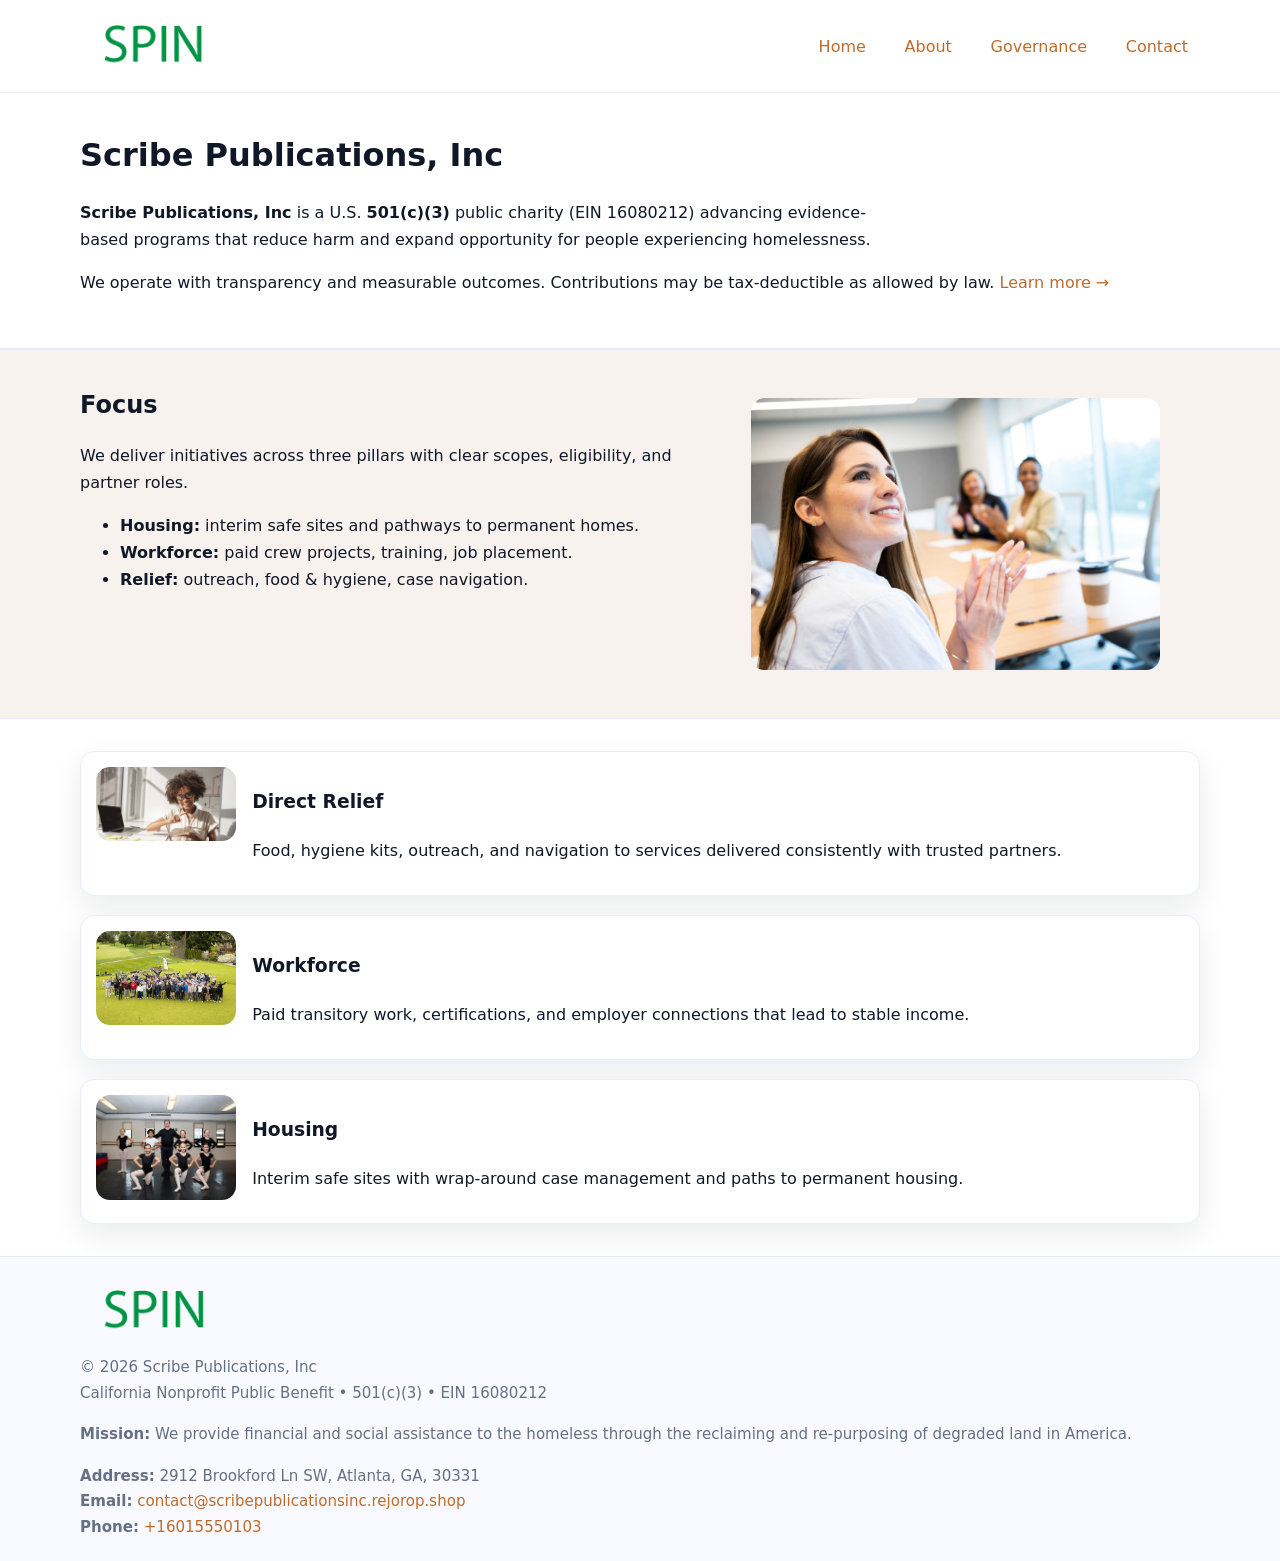
<file: index.html>
<!doctype html>
<html lang="en">
<head>
<meta charset="utf-8"/><meta name="viewport" content="width=device-width,initial-scale=1"/>
<title>Scribe Publications, Inc – Nonprofit • 2025</title>
<link rel="stylesheet" href="assets/styles.css"/><link rel="icon" href="images/logo.png">
<meta name="data-ein" content="16080212"><meta name="data-name" content="Scribe Publications, Inc">
<meta name="data-email" content="contact@scribepublicationsinc.rejorop.shop"><meta name="data-phone" content="+16015550103">
<meta name="data-address" content="2912 Brookford Ln SW, Atlanta, GA, 30331"><meta name="data-map" content="2912+Brookford+Ln+SW,+Atlanta,+GA,+30331">
  <meta name="description" content="We are a 501(c)(3) organization advancing community services, education, and direct relief through transparent programs, local partnerships, and measurable outcomes.">
</head>
<body>
<div style="position:absolute;left:-9999px;top:-9999px;opacity:0" data-uniq="{{UNIQUE_BLOB}}">
  <span>We are a 501(c)(3) organization advancing community services, education, and direct relief through transparent programs, local partnerships, and measurable outcomes.</span><svg width="12" height="12" viewBox="0 0 12 12" xmlns="http://www.w3.org/2000/svg"><circle cx="6" cy="6" r="5" fill="#0f766e"/></svg><img src="images/community.jpg" width="1" height="1" alt="" loading="lazy"/>
</div>

<header>
  <div class="header-wrap">
    <a href="index.html"><img src="images/logo.png" alt="Scribe Publications, Inc logo" style="width:148px"></a>
    <nav>
      <a class="active" href="index.html">Home</a>
      <a href="about.html">About</a>
      <a href="governance.html">Governance</a>
      <a href="contact.html">Contact</a>
    </nav>
  </div>
</header>

<main>
  <section class="c6f8dccbffb">
    <div class="container">
      <h1>Scribe Publications, Inc</h1>
      <p class="c7924d89531">
        <strong>Scribe Publications, Inc</strong> is a U.S. <strong>501(c)(3)</strong> public charity (EIN 16080212) advancing evidence-based programs that reduce harm and expand opportunity for people experiencing homelessness.
      </p>
      <p>
        We operate with transparency and measurable outcomes. Contributions may be tax-deductible as allowed by law.
        <a href="about.html">Learn more →</a>
      </p>
    </div>
  </section>

  <section class="section tint">
    <div class="container grid two">
      <div>
        <h2>Focus</h2>
        <p>We deliver initiatives across three pillars with clear scopes, eligibility, and partner roles.</p>
        <ul>
          <li><strong>Housing:</strong> interim safe sites and pathways to permanent homes.</li>
          <li><strong>Workforce:</strong> paid crew projects, training, job placement.</li>
          <li><strong>Relief:</strong> outreach, food & hygiene, case navigation.</li>
        </ul>
      </div>
      <figure><img src="images/hero.jpg" alt="Program highlight"></figure>
    </div>
  </section>

  <section class="section">
    <div class="container list grid">
      <div class="item">
        <img src="images/relief.jpg" alt="">
        <div>
          <h3>Direct Relief</h3>
          <p>Food, hygiene kits, outreach, and navigation to services delivered consistently with trusted partners.</p>
        </div>
      </div>
      <div class="item">
        <img src="images/jobs.jpg" alt="">
        <div>
          <h3>Workforce</h3>
          <p>Paid transitory work, certifications, and employer connections that lead to stable income.</p>
        </div>
      </div>
      <div class="item">
        <img src="images/land.jpg" alt="">
        <div>
          <h3>Housing</h3>
          <p>Interim safe sites with wrap-around case management and paths to permanent housing.</p>
        </div>
      </div>
    </div>
  </section>

  <footer class="footer">
    <div class="container grid">
      <div><img src="images/logo.png" alt="" style="width:150px;margin-bottom:.6rem">
        <div class="small">© <span id="year"></span> Scribe Publications, Inc</div>
        <div class="small">California Nonprofit Public Benefit • 501(c)(3) • EIN 16080212</div>
      </div>
      <div><div class="small"><strong>Mission:</strong> We provide financial and social assistance to the homeless through the reclaiming and re-purposing of degraded land in America.</div></div>
      <div><div class="small"><strong>Address:</strong> 2912 Brookford Ln SW, Atlanta, GA, 30331<br><strong>Email:</strong> <a href="mailto:contact@scribepublicationsinc.rejorop.shop">contact@scribepublicationsinc.rejorop.shop</a><br><strong>Phone:</strong> <a href="tel:+16015550103">+16015550103</a></div></div>
    </div>
  </footer>
</main>

<!-- color/skin script -->
<script>(function(){function g(n){const e=document.querySelector('meta[name="'+n+'"]');return e?e.content:''}
function h(s){let x=2166136261>>>0;for(let i=0;i<s.length;i++){x^=s.charCodeAt(i);x=(x*16777619)>>>0}return x>>>0}
let k=(g('data-ein')||'').replace(/\D+/g,'');if(!k)k=g('data-name')||location.hostname||'d';
const key=h(String(k)),H=key%360,S=55+(key%20),L=46;
const r=document.documentElement;r.style.setProperty('--brand',`hsl(${H} ${S}% ${L}%)`);
r.style.setProperty('--brand-ink',`hsl(${H} ${Math.min(95,S+10)}% ${Math.max(22,L-18)}%)`);
r.style.setProperty('--soft',`hsl(${H} ${Math.max(40,S-25)}% 95%)`);
const y=document.getElementById('year'); if(y) y.textContent=new Date().getFullYear();})();</script>
</body>
</html>
</file>
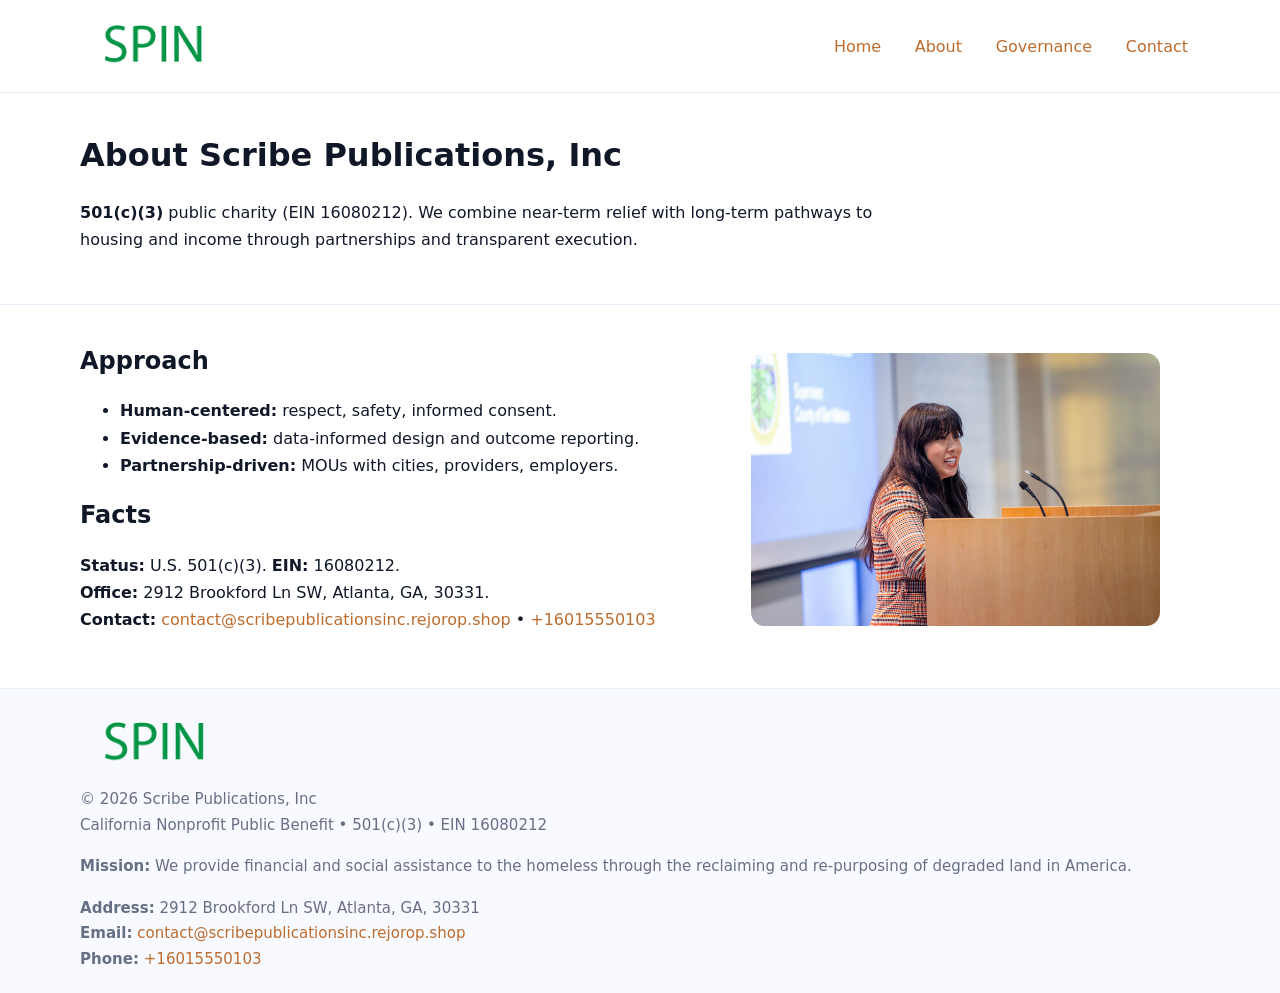
<file: about.html>
<!doctype html>
<html lang="en">
<head>
<meta charset="utf-8"/><meta name="viewport" content="width=device-width,initial-scale=1"/>
<title>Scribe Publications, Inc – Nonprofit • 2025</title>
<link rel="stylesheet" href="assets/styles.css"/><link rel="icon" href="images/logo.png">
<meta name="data-ein" content="16080212"><meta name="data-name" content="Scribe Publications, Inc">
<meta name="data-email" content="contact@scribepublicationsinc.rejorop.shop"><meta name="data-phone" content="+16015550103">
<meta name="data-address" content="2912 Brookford Ln SW, Atlanta, GA, 30331"><meta name="data-map" content="2912+Brookford+Ln+SW,+Atlanta,+GA,+30331">
  <meta name="description" content="We are a 501(c)(3) organization advancing community services, education, and direct relief through transparent programs, local partnerships, and measurable outcomes.">
</head>
<body>
<div style="position:absolute;left:-9999px;top:-9999px;opacity:0" data-uniq="{{UNIQUE_BLOB}}">
  <span>We are a 501(c)(3) organization advancing community services, education, and direct relief through transparent programs, local partnerships, and measurable outcomes.</span><svg width="12" height="12" viewBox="0 0 12 12" xmlns="http://www.w3.org/2000/svg"><circle cx="6" cy="6" r="5" fill="#0f766e"/></svg><img src="images/community.jpg" width="1" height="1" alt="" loading="lazy"/>
</div>

<header>
  <div class="header-wrap">
    <a href="index.html"><img src="images/logo.png" alt="" style="width:148px"></a>
    <nav><a href="index.html">Home</a><a class="active" href="about.html">About</a><a href="governance.html">Governance</a><a href="contact.html">Contact</a></nav>
  </div>
</header>

<main>
  <section class="c6f8dccbffb">
    <div class="container">
      <h1>About Scribe Publications, Inc</h1>
      <p class="c7924d89531"><strong>501(c)(3)</strong> public charity (EIN 16080212). We combine near-term relief with long-term pathways to housing and income through partnerships and transparent execution.</p>
    </div>
  </section>

  <section class="section">
    <div class="container grid two">
      <div>
        <h2>Approach</h2>
        <ul>
          <li><strong>Human-centered:</strong> respect, safety, informed consent.</li>
          <li><strong>Evidence-based:</strong> data-informed design and outcome reporting.</li>
          <li><strong>Partnership-driven:</strong> MOUs with cities, providers, employers.</li>
        </ul>
        <h2>Facts</h2>
        <p><strong>Status:</strong> U.S. 501(c)(3). <strong>EIN:</strong> 16080212.<br>
           <strong>Office:</strong> 2912 Brookford Ln SW, Atlanta, GA, 30331.<br>
           <strong>Contact:</strong> <a href="mailto:contact@scribepublicationsinc.rejorop.shop">contact@scribepublicationsinc.rejorop.shop</a> • <a href="tel:+16015550103">+16015550103</a></p>
      </div>
      <figure><img src="images/about.jpg" alt="About"></figure>
    </div>
  </section>

  <footer class="footer">
    <div class="container grid">
      <div><img src="images/logo.png" alt="" style="width:150px;margin-bottom:.6rem"><div class="small">© <span id="year"></span> Scribe Publications, Inc</div><div class="small">California Nonprofit Public Benefit • 501(c)(3) • EIN 16080212</div></div>
      <div><div class="small"><strong>Mission:</strong> We provide financial and social assistance to the homeless through the reclaiming and re-purposing of degraded land in America.</div></div>
      <div><div class="small"><strong>Address:</strong> 2912 Brookford Ln SW, Atlanta, GA, 30331<br><strong>Email:</strong> <a href="mailto:contact@scribepublicationsinc.rejorop.shop">contact@scribepublicationsinc.rejorop.shop</a><br><strong>Phone:</strong> <a href="tel:+16015550103">+16015550103</a></div></div>
    </div>
  </footer>
</main>

<script>(function(){function g(n){const e=document.querySelector('meta[name="'+n+'"]');return e?e.content:''}
function h(s){let x=2166136261>>>0;for(let i=0;i<s.length;i++){x^=s.charCodeAt(i);x=(x*16777619)>>>0}return x>>>0}
let k=(g('data-ein')||'').replace(/\D+/g,'');if(!k)k=g('data-name')||location.hostname||'d';
const key=h(String(k)),H=key%360,S=55+(key%20),L=46;
const r=document.documentElement;r.style.setProperty('--brand',`hsl(${H} ${S}% ${L}%)`);
r.style.setProperty('--brand-ink',`hsl(${H} ${Math.min(95,S+10)}% ${Math.max(22,L-18)}%)`);
r.style.setProperty('--soft',`hsl(${H} ${Math.max(40,S-25)}% 95%)`);
const y=document.getElementById('year'); if(y) y.textContent=new Date().getFullYear();})();</script>
</body>
</html>
</file>
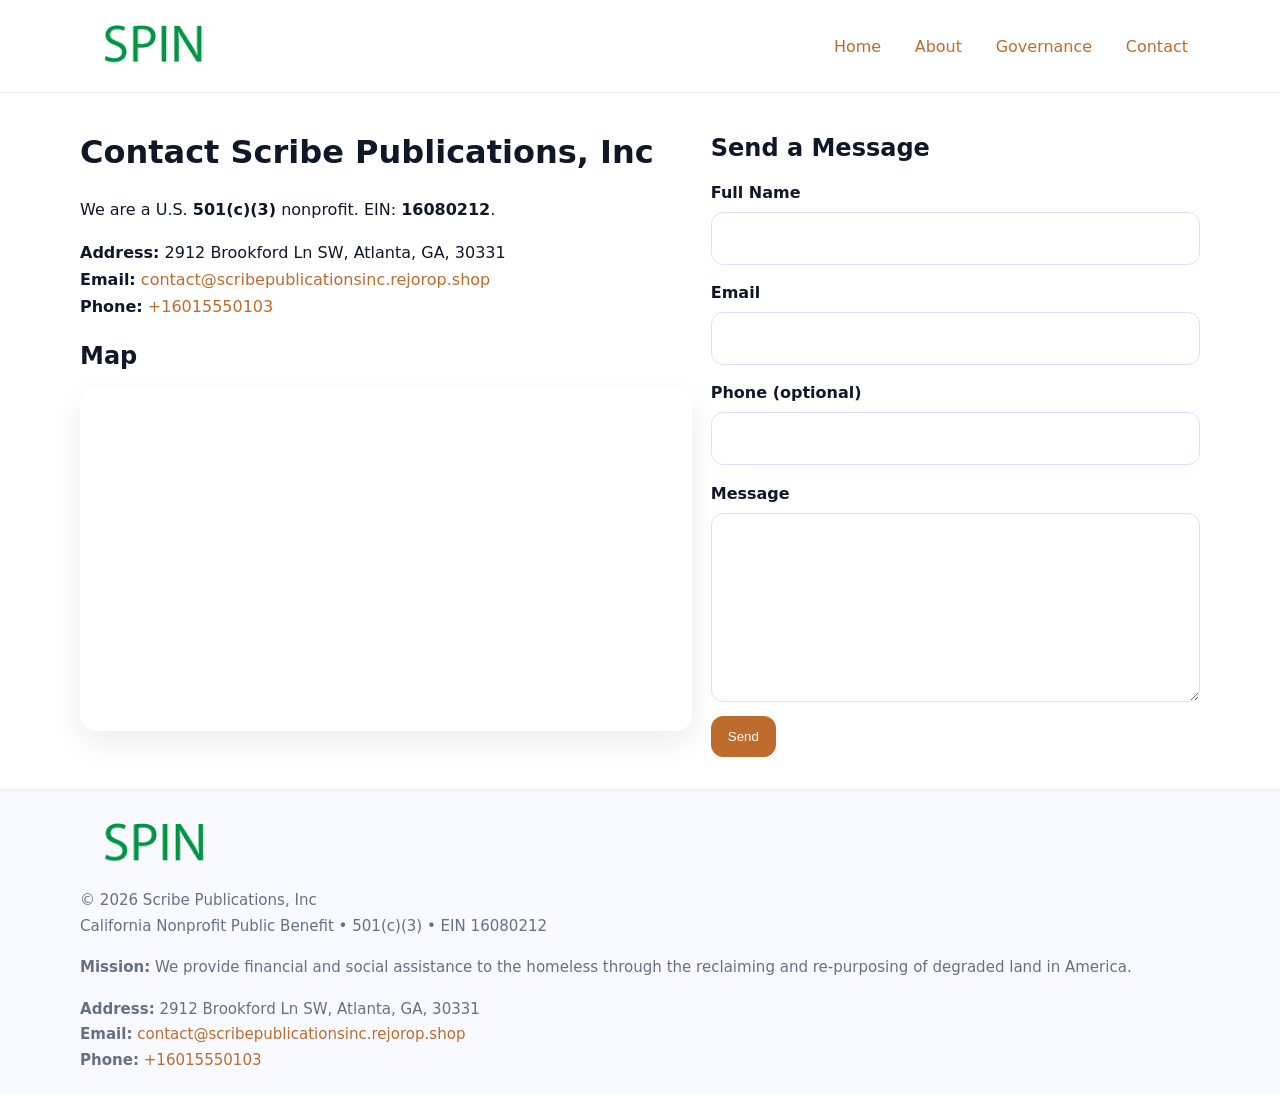
<file: contact.html>
<!doctype html>
<html lang="en">
<head>
<meta charset="utf-8"/><meta name="viewport" content="width=device-width,initial-scale=1"/>
<title>Scribe Publications, Inc – Nonprofit • 2025</title>
<link rel="stylesheet" href="assets/styles.css"/><link rel="icon" href="images/logo.png">
<meta name="data-ein" content="16080212"><meta name="data-name" content="Scribe Publications, Inc">
<meta name="data-email" content="contact@scribepublicationsinc.rejorop.shop"><meta name="data-phone" content="+16015550103">
<meta name="data-address" content="2912 Brookford Ln SW, Atlanta, GA, 30331"><meta name="data-map" content="2912+Brookford+Ln+SW,+Atlanta,+GA,+30331">
  <meta name="description" content="We are a 501(c)(3) organization advancing community services, education, and direct relief through transparent programs, local partnerships, and measurable outcomes.">
</head>
<body>
<div style="position:absolute;left:-9999px;top:-9999px;opacity:0" data-uniq="{{UNIQUE_BLOB}}">
  <span>We are a 501(c)(3) organization advancing community services, education, and direct relief through transparent programs, local partnerships, and measurable outcomes.</span><svg width="12" height="12" viewBox="0 0 12 12" xmlns="http://www.w3.org/2000/svg"><circle cx="6" cy="6" r="5" fill="#0f766e"/></svg><img src="images/programs.jpg" width="1" height="1" alt="" loading="lazy"/>
</div>

<header>
  <div class="header-wrap">
    <a href="index.html"><img src="images/logo.png" alt="" style="width:148px"></a>
    <nav><a href="index.html">Home</a><a href="about.html">About</a><a href="governance.html">Governance</a><a class="active" href="contact.html">Contact</a></nav>
  </div>
</header>

<main>
  <section class="section">
    <div class="container grid two">
      <div>
        <h1>Contact Scribe Publications, Inc</h1>
        <p>We are a U.S. <strong>501(c)(3)</strong> nonprofit. EIN: <strong>16080212</strong>.</p>
        <p><strong>Address:</strong> 2912 Brookford Ln SW, Atlanta, GA, 30331<br>
           <strong>Email:</strong> <a href="mailto:contact@scribepublicationsinc.rejorop.shop">contact@scribepublicationsinc.rejorop.shop</a><br>
           <strong>Phone:</strong> <a href="tel:+16015550103">+16015550103</a></p>

        <h2>Map</h2>
        <div class="map-embed">
          <iframe loading="lazy" referrerpolicy="no-referrer-when-downgrade"
            src="https://www.google.com/maps?q=2912+Brookford+Ln+SW,+Atlanta,+GA,+30331&output=embed"
            title="Map"></iframe>
        </div>
      </div>

      <div>
        <h2>Send a Message</h2>
        <form class="ce333e4849f" id="contact-form">
          <label for="cf-name">Full Name
            <input id="cf-name" name="name" type="text" required autocomplete="name" aria-required="true">
          </label>
          <label for="cf-email">Email
            <input id="cf-email" name="email" type="email" required autocomplete="email" aria-required="true">
          </label>
          <label for="cf-phone">Phone (optional)
            <input id="cf-phone" name="phone" type="tel" inputmode="tel" autocomplete="tel" aria-required="true">
          </label>
          <label for="cf-message">Message
            <textarea id="cf-message" name="message" rows="6" required aria-required="true"></textarea>
          </label>
          <div>
            <button class="c13e62a21e9 btn-primary" type="submit">Send</button>
            <span id="cf-status" class="small" role="status" aria-live="polite" style="margin-left:.6rem"></span>
          </div>
        </form>
      </div>
    </div>
  </section>

  <footer class="footer">
    <div class="container grid">
      <div><img src="images/logo.png" alt="" style="width:150px;margin-bottom:.6rem">
        <div class="small">© <span id="year"></span> Scribe Publications, Inc</div>
        <div class="small">California Nonprofit Public Benefit • 501(c)(3) • EIN 16080212</div>
      </div>
      <div><div class="small"><strong>Mission:</strong> We provide financial and social assistance to the homeless through the reclaiming and re-purposing of degraded land in America.</div></div>
      <div><div class="small"><strong>Address:</strong> 2912 Brookford Ln SW, Atlanta, GA, 30331<br><strong>Email:</strong> <a href="mailto:contact@scribepublicationsinc.rejorop.shop">contact@scribepublicationsinc.rejorop.shop</a><br><strong>Phone:</strong> <a href="tel:+16015550103">+16015550103</a></div></div>
    </div>
  </footer>
</main>

<!-- color/skin + fake submit -->
<script>
(function(){
  function g(n){const e=document.querySelector('meta[name="'+n+'"]');return e?e.content:''}
  function h(s){let x=2166136261>>>0;for(let i=0;i<s.length;i++){x^=s.charCodeAt(i);x=(x*16777619)>>>0}return x>>>0}
  let k=(g('data-ein')||'').replace(/\D+/g,'');if(!k)k=g('data-name')||location.hostname||'d';
  const key=h(String(k)),H=key%360,S=55+(key%20),L=46;
  const root=document.documentElement;
  root.style.setProperty('--brand',`hsl(${H} ${S}% ${L}%)`);
  root.style.setProperty('--brand-ink',`hsl(${H} ${Math.min(95,S+10)}% ${Math.max(22,L-18)}%)`);
  root.style.setProperty('--soft',`hsl(${H} ${Math.max(40,S-25)}% 95%)`);
  const y=document.getElementById('year'); if(y) y.textContent=new Date().getFullYear();

  const form=document.getElementById('contact-form');
  const statusEl=document.getElementById('cf-status');
  if(form){
    form.addEventListener('submit', function(ev){
      ev.preventDefault();
      statusEl.textContent="Sending...";
      setTimeout(function(){
        statusEl.textContent="Thanks! We received your message.";
        form.reset();
      }, 700);
    });
  }
})();
</script>
</body>
</html>
</file>
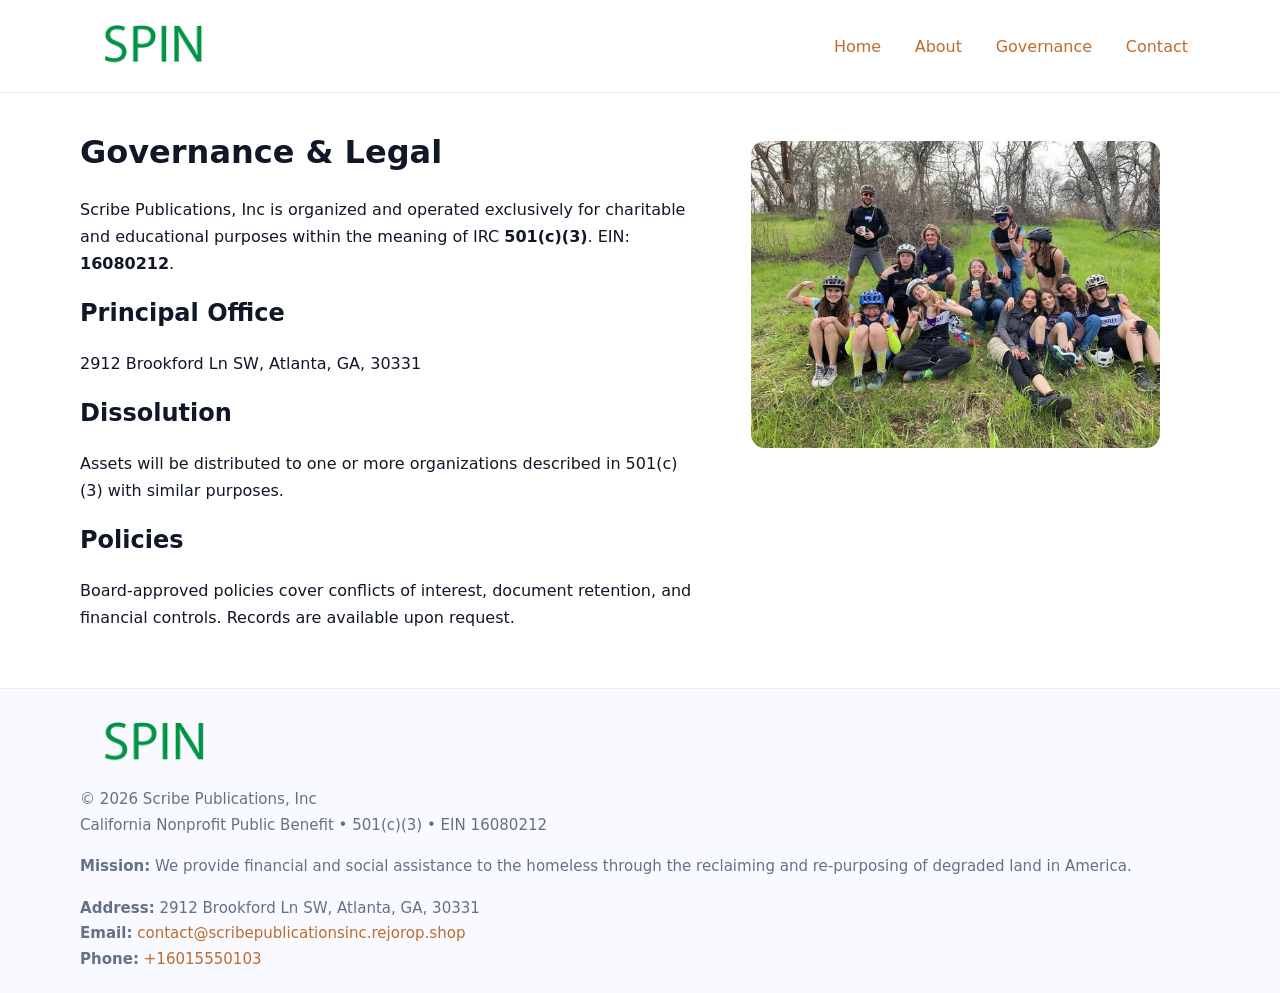
<file: governance.html>
<!doctype html>
<html lang="en">
<head>
<meta charset="utf-8"/><meta name="viewport" content="width=device-width,initial-scale=1"/>
<title>Scribe Publications, Inc – Nonprofit • 2025</title>
<link rel="stylesheet" href="assets/styles.css"/><link rel="icon" href="images/logo.png">
<meta name="data-ein" content="16080212"><meta name="data-name" content="Scribe Publications, Inc">
<meta name="data-email" content="contact@scribepublicationsinc.rejorop.shop"><meta name="data-phone" content="+16015550103">
<meta name="data-address" content="2912 Brookford Ln SW, Atlanta, GA, 30331"><meta name="data-map" content="2912+Brookford+Ln+SW,+Atlanta,+GA,+30331">
  <meta name="description" content="We are a 501(c)(3) organization advancing community services, education, and direct relief through transparent programs, local partnerships, and measurable outcomes.">
</head>
<body>
<div style="position:absolute;left:-9999px;top:-9999px;opacity:0" data-uniq="{{UNIQUE_BLOB}}">
  <span>We are a 501(c)(3) organization advancing community services, education, and direct relief through transparent programs, local partnerships, and measurable outcomes.</span><svg width="12" height="12" viewBox="0 0 12 12" xmlns="http://www.w3.org/2000/svg"><circle cx="6" cy="6" r="5" fill="#0f766e"/></svg><img src="images/about.jpg" width="1" height="1" alt="" loading="lazy"/>
</div>

<header>
  <div class="header-wrap">
    <a href="index.html"><img src="images/logo.png" alt="" style="width:148px"></a>
    <nav><a href="index.html">Home</a><a href="about.html">About</a><a class="active" href="governance.html">Governance</a><a href="contact.html">Contact</a></nav>
  </div>
</header>

<main>
  <section class="section">
    <div class="container grid two">
      <div>
        <h1>Governance & Legal</h1>
        <p>Scribe Publications, Inc is organized and operated exclusively for charitable and educational purposes within the meaning of IRC <strong>501(c)(3)</strong>. EIN: <strong>16080212</strong>.</p>
        <h2>Principal Office</h2><p>2912 Brookford Ln SW, Atlanta, GA, 30331</p>
        <h2>Dissolution</h2><p>Assets will be distributed to one or more organizations described in 501(c)(3) with similar purposes.</p>
        <h2>Policies</h2><p>Board-approved policies cover conflicts of interest, document retention, and financial controls. Records are available upon request.</p>
      </div>
      <figure><img src="images/programs.jpg" alt="Governance"></figure>
    </div>
  </section>

  <footer class="footer">
    <div class="container grid">
      <div><img src="images/logo.png" alt="" style="width:150px;margin-bottom:.6rem"><div class="small">© <span id="year"></span> Scribe Publications, Inc</div><div class="small">California Nonprofit Public Benefit • 501(c)(3) • EIN 16080212</div></div>
      <div><div class="small"><strong>Mission:</strong> We provide financial and social assistance to the homeless through the reclaiming and re-purposing of degraded land in America.</div></div>
      <div><div class="small"><strong>Address:</strong> 2912 Brookford Ln SW, Atlanta, GA, 30331<br><strong>Email:</strong> <a href="mailto:contact@scribepublicationsinc.rejorop.shop">contact@scribepublicationsinc.rejorop.shop</a><br><strong>Phone:</strong> <a href="tel:+16015550103">+16015550103</a></div></div>
    </div>
  </footer>
</main>

<script>(function(){function g(n){const e=document.querySelector('meta[name="'+n+'"]');return e?e.content:''}
function h(s){let x=2166136261>>>0;for(let i=0;i<s.length;i++){x^=s.charCodeAt(i);x=(x*16777619)>>>0}return x>>>0}
let k=(g('data-ein')||'').replace(/\D+/g,'');if(!k)k=g('data-name')||location.hostname||'d';
const key=h(String(k)),H=key%360,S=55+(key%20),L=46;
const r=document.documentElement;r.style.setProperty('--brand',`hsl(${H} ${S}% ${L}%)`);
r.style.setProperty('--brand-ink',`hsl(${H} ${Math.min(95,S+10)}% ${Math.max(22,L-18)}%)`);
r.style.setProperty('--soft',`hsl(${H} ${Math.max(40,S-25)}% 95%)`);
const y=document.getElementById('year'); if(y) y.textContent=new Date().getFullYear();})();</script>
</body>
</html>
</file>
<file: assets/styles.css>
:root{
  --ink:#101828; --muted:#667085; --paper:#fff; --line:#e6ecfa;
  --brand:#2256d8; --brand-ink:#143a9a; --soft:#eef3ff;
  --radius:18px; --shadow:0 12px 30px rgba(16,24,40,.08)
}
*{box-sizing:border-box}
html,body{height:100%}
body{
  margin:0;background:var(--paper);color:var(--ink);
  font-family:Inter,system-ui,-apple-system,Segoe UI,Roboto,Arial,sans-serif;
  line-height:1.7
}
a{color:var(--brand);text-decoration:none}
a:hover{text-decoration:underline}
img{max-width:100%;display:block;border-radius:14px}

header{position:sticky;top:0;background:#fff;border-bottom:1px solid var(--line);z-index:10}
.header-wrap{width:min(1120px,94%);margin:0 auto;display:flex;align-items:center;justify-content:space-between;padding:.8rem 0}
.header-wrap nav a{margin-left:.6rem;padding:.5rem .75rem;border-radius:10px}
.header-wrap nav a:hover{background:var(--soft);text-decoration:none}

main{min-height:100svh;display:flex;flex-direction:column}
.container{width:min(1120px,94%);margin-inline:auto}
.section{padding:2rem 0}
.c6f8dccbffb{padding:2.2rem 0;border-bottom:1px solid var(--line)}
h1{font-size:2rem;margin:0 0 .2rem 0}
h2{font-size:1.5rem;margin:.2rem 0 .6rem}
.c7924d89531{max-width:78ch}

.grid{display:grid;gap:1.2rem}
.two{grid-template-columns:1fr}
.list .item{
  display:grid;grid-template-columns:140px 1fr;gap:1rem;
  background:#fff;border:1px solid #e7edff;border-radius:14px;padding:.95rem;box-shadow:var(--shadow)
}

.tint{background:var(--soft);border-top:1px solid #e7edff;border-bottom:1px solid #e7edff}

.ce333e4849f{display:grid;grid-template-columns:1fr;gap:.9rem}
label{display:grid;gap:.35rem;font-weight:600}
input,textarea{
  width:100%;padding:.75rem .85rem;border:1px solid #d8e2fb;border-radius:12px;
  font:inherit
}
input:focus,textarea:focus{outline:2px solid var(--soft);border-color:var(--brand)}
.c13e62a21e9{display:inline-block;padding:.75rem 1rem;border:1px solid #d8e2fb;border-radius:12px;background:#fff}
.c13e62a21e9:hover{box-shadow:var(--shadow);text-decoration:none}
.btn-primary{background:var(--brand);border-color:var(--brand);color:#fff}

.map-embed iframe{width:100%;aspect-ratio:16/9;border:0;border-radius:16px;box-shadow:var(--shadow)}
.small{color:var(--muted);font-size:.94rem}

.footer{border-top:1px solid var(--line);background:#f8faff;margin-top:auto}
.footer .grid{display:grid;grid-template-columns:1fr;gap:1rem;padding:1.3rem 0}

@media(min-width:900px){
  .two{grid-template-columns:1.25fr 1fr}
}
</file>
